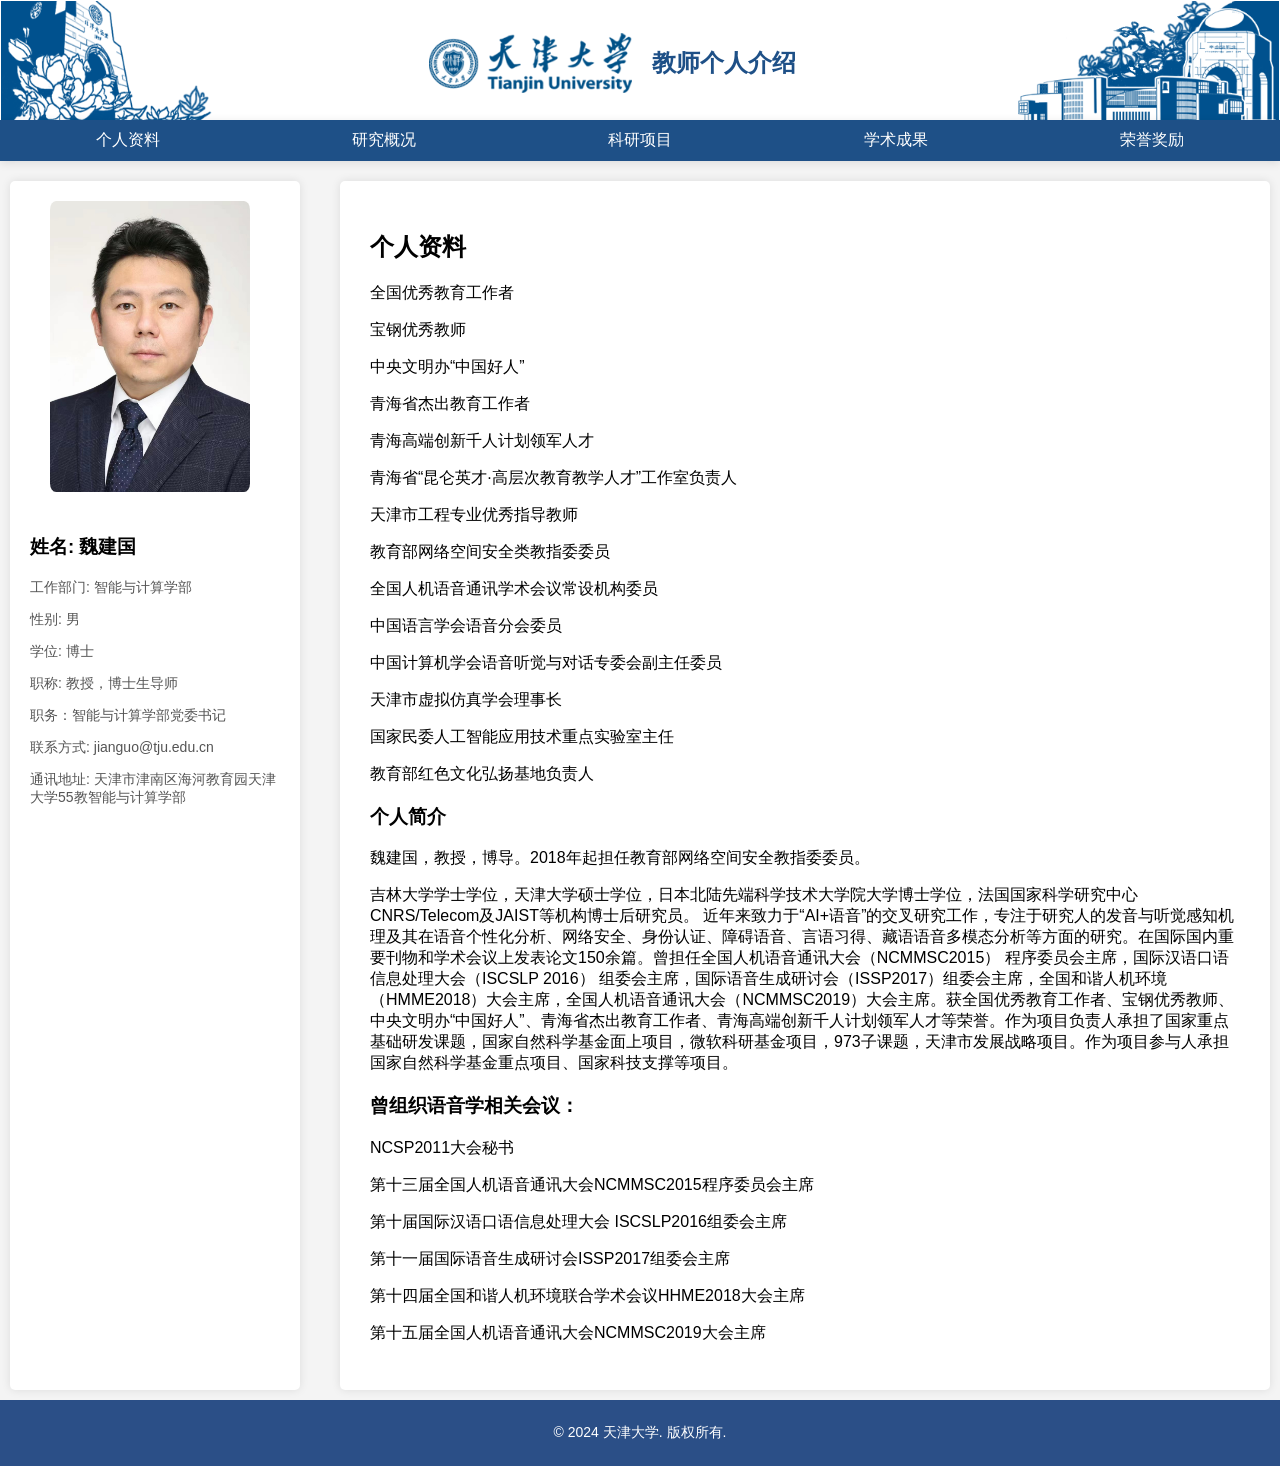
<file: index.html>
<!-- 2026年3月18日🌥️-->
<!-- 第10.3版本-->
<!-- 更新内容：
    1. 内容更新；
-->

<!-- 🌧️2025年7月1日🌥️-->
<!-- 第10.2版本-->
<!-- 更新内容：
    1. 使用本地jquery；
-->

<!-- ⛈️2025年6月30日-->
<!-- 第10版本-->
<!-- 更新内容：
    1. 多平台兼容性；
    2. 修复页面不显示的问题；
-->
<!-- 🌦️2024年11月18日☀️-->
<!-- 第9版本-->
<!-- 更新内容：
    1. 更新页面；
    2. 加入jQuery;
-->


<!DOCTYPE html>
<html lang="zh">

<head>
    <meta charset="UTF-8">
    <meta name="viewport" content="width=device-width, initial-scale=1.0">
    <title>🎓魏建国教授</title>
    <link rel="stylesheet" href="styles.css">

    <!-- <script src="https://lf3-cdn-tos.bytecdntp.com/cdn/expire-1-M/jquery/2.1.3/jquery.min.js"></script> -->
    <script src="jquery.min.js"></script>
</head>

<body>
    <!-- Header区域 -->
    <div class="header-background">
        <div class="header-content">
            <!-- 左侧：插图 -->
            <div class="header-left">
                <img src="logo_yx_left.png" alt="插图" class="illustration">
            </div>
            <!--中间：logo标题-->
            <div class="header-center">
                <img src="logo.png" alt="网站logo" class="logo">
                <h1> 教师个人介绍</h1>
            </div>
            <!-- 右侧：插图 -->
            <div class="header-right">
                <img src="logo_yx_right.png" alt="插图" class="illustration">
            </div>
        </div>
    </div>

    <!-- 导航栏 -->
    <ul class="navbar">
        <li class="nav-item" data-target="profile">个人资料</li>
        <li class="nav-item" data-target="research">研究概况</li>
        <li class="nav-item" data-target="projects">科研项目</li>
        <li class="nav-item" data-target="publications">学术成果</li>
        <li class="nav-item" data-target="awards">荣誉奖励</li>
    </ul>

    <div class="container">
        <!-- 左侧个人信息 -->
        <div class="sidebar">
            <img src="wei.png" alt="头像" class="avatar">
            <div class="profile-info">
                <h3>姓名: 魏建国</h3>
                <p>工作部门: 智能与计算学部</p>
                <p>性别: 男</p>
                <p>学位: 博士</p>
                <p>职称: 教授，博士生导师</p>
                <p>职务：智能与计算学部党委书记</p>
                <p>联系方式: jianguo@tju.edu.cn</p>
                <p>通讯地址: 天津市津南区海河教育园天津大学55教智能与计算学部</p>
            </div>
        </div>

        <!-- 右侧内容区 -->
        <div class="main-content">
            <!-- 模块内容 -->
            <div class="content">
                <div id="profile" class="module">
                    <h2>个人资料</h2>

                    <p>全国优秀教育工作者</p>
                    <p>宝钢优秀教师</p>
                    <p>中央文明办“中国好人”</p>
                    <p>青海省杰出教育工作者</p>
                    <p>青海高端创新千人计划领军人才</p>
                    <p>青海省“昆仑英才·高层次教育教学人才”工作室负责人</p>
                    <p>天津市工程专业优秀指导教师</p>
                    <p>教育部网络空间安全类教指委委员</p>
                    <p>全国人机语音通讯学术会议常设机构委员</p>
                    <p>中国语言学会语音分会委员</p>
                    <p>中国计算机学会语音听觉与对话专委会副主任委员</p>
                    <p>天津市虚拟仿真学会理事长</p>
                    <p>国家民委人工智能应用技术重点实验室主任</p>
                    <p>教育部红色文化弘扬基地负责人</p>

                    <h3>个人简介</h3>
                    魏建国，教授，博导。2018年起担任教育部网络空间安全教指委委员。
                    <p>吉林大学学士学位，天津大学硕士学位，日本北陆先端科学技术大学院大学博士学位，法国国家科学研究中心CNRS/Telecom及JAIST等机构博士后研究员。
                        近年来致力于“AI+语音”的交叉研究工作，专注于研究人的发音与听觉感知机理及其在语音个性化分析、网络安全、身份认证、障碍语音、言语习得、藏语语音多模态分析等方面的研究。在国际国内重要刊物和学术会议上发表论文150余篇。曾担任全国人机语音通讯大会（NCMMSC2015）
                        程序委员会主席，国际汉语口语信息处理大会（ISCSLP 2016）
                        组委会主席，国际语音生成研讨会（ISSP2017）组委会主席，全国和谐人机环境（HMME2018）大会主席，全国人机语音通讯大会（NCMMSC2019）大会主席。获全国优秀教育工作者、宝钢优秀教师、中央文明办“中国好人”、青海省杰出教育工作者、青海高端创新千人计划领军人才等荣誉。作为项目负责人承担了国家重点基础研发课题，国家自然科学基金面上项目，微软科研基金项目，973子课题，天津市发展战略项目。作为项目参与人承担国家自然科学基金重点项目、国家科技支撑等项目。
                    <h3>曾组织语音学相关会议：</h3>
                    <p>NCSP2011大会秘书</p>
                    <p>第十三届全国人机语音通讯大会NCMMSC2015程序委员会主席</p>
                    <p>第十届国际汉语口语信息处理大会 ISCSLP2016组委会主席</p>
                    <p>第十一届国际语音生成研讨会ISSP2017组委会主席</p>
                    <p>第十四届全国和谐人机环境联合学术会议HHME2018大会主席</p>
                    <p>第十五届全国人机语音通讯大会NCMMSC2019大会主席</p>
                </div>
                <div id="research" class="module">
                    <h2>研究概况</h2>
                    <p>团队在言语科学及人工智能相关领域主要开展工作包括：1）人机智能交互 2）医学图像处理 3）语音机器学习 4）发音观测系统 5）智能感知 6）视听多媒体认知计算
                        7）类脑智能计算等与语音识别、信号处理和医疗健康等相关领域的研究，以期为语音学相关领域在学术和应用等方面的发展做出一定的贡献和推动。</p>

                    <div class="research-content">
                        <h3>科研设备</h3>
                        <p>团队目前拥有的硬件配置包括：静音室（1间）、配套实践室（1间）、机器人（2台）、三维打印机（3台）、超声仪（6台）、EMA、PEG、EPGG、电声门仪、光声门仪、根据学生人数配备的专用笔记本（或台式电脑）、工作站（4台）等硬件设备。软件配置包括：实验室传承的研究课题的处理系统
                            和自身研制和改装的数据采集设备。</p>

                        <h3>团队研究内容</h3>
                        <h4>1. 人机智能交互</h4>
                        <div class="research-item">
                            <img src="1.png" alt="交互" class="research_img">
                            <p class="research-description">图1 人机交互设备. a: 人机智能交互整体架构. b: 交互式传感器（组件传感器和装配）</p>
                        </div>

                        <h4>2. 发音相关医学图像处理</h4>
                        <div class="research-item">
                            <img src="2.png" alt="处理" class="research_img">
                            <p>图2 医学图像处理. a: 舌运动超声成像轮廓提取. b: 舌运动磁共振成像轮廓提取.</p>
                            <p class="research-description">
                                医学图像处理是一个快速发展的领域，其中舌运动的图像分析是研究的热点之一。舌运动超声成像轮廓提取和舌运动磁共振成像轮廓提取是该领域的核心技术。通过精确提取舌头的轮廓，我们可以深入研究舌头的运动规律，为言语病理学、语音识别等领域提供重要的数据支持。超声成像具有实时性强、无辐射等优点，适用于动态舌运动的研究；而磁共振成像则能提供高分辨率的图像，有助于对舌头内部结构的精细分析。两种成像方式的结合，将为我们全面了解舌运动提供更丰富的影像学信息。
                            </p>
                        </div>

                        <h4>3. 个性化语音机理研究</h4>
                        <div class="research-item">
                            <img src="3.png" alt="个性化" class="research_img">
                            <p>图3 应用于个性化机理的机器学习.</p>
                            <p class="research-description">
                                个性化语音机理研究是一个旨在深入理解人类语音个性化特征的跨学科研究领域。它结合了语音学、声学、语言学、计算机科学等多个学科，旨在揭示不同个体在发音方式、声学特征、语言习惯等方面的差异，并建立相应的数学模型和计算方法。
                            </p>
                        </div>

                        <h4>4. 新型发音运动观测系统</h4>
                        <div class="research-item">
                            <img src="4_1.png" alt="发音" class="research_img">
                            <p>图4-1 发音观测系统的数据采集设备. a: 口鼻气流计. b: 声带观测系统.</p>
                            <p class="research-description">
                                发音观测系统是语音学研究和语音病理学诊断的重要工具，它通过采集发音过程中的各种生理和声学信号，帮助我们深入了解发音机制，诊断发音障碍，并为语音合成、语音识别等应用提供基础数据。
                            </p>
                            <p>口鼻气流计是一种用于测量口鼻气流速率和气量的仪器。它通过放置在口鼻处的传感器，实时监测说话者在发音过程中呼出的气流。</p>
                            <p>声带观测系统用于直接观察声带的振动，从而了解声带的运动模式、振动幅度和闭合程度等信息。</p>

                            <img src="4_2.png" alt="发音" class="research_img">
                            <p>图4-2 基于超声成像的多模态数据分析系统设备. a: 系统架构. b: 数据采集头盔. c: 可更换数据采集组件. d: 一体式采集设备. e: 可穿戴设备. f:
                                采集相关传感器.
                            </p>

                        </div>

                        <h4>5. 智能感知</h4>
                        <div class="research-item">
                            <img src="5.png" alt="感知" class="research_img">
                            <p>图5 人脑听觉系统启发的多模态听觉前端计算模型.</p>
                            <p class="research-description">
                                人脑的听觉系统是一个极其复杂的系统，它能够从嘈杂的环境中提取出有用的声音信息，并进行高效的处理和理解。受到人脑听觉系统的启发，研究者们提出并发展了多模态听觉前端计算模型，旨在模拟人脑的听觉处理过程，提升机器对音频信息的感知和理解能力。
                            </p>
                        </div>

                        <h4>6. 视听多媒体认知计算</h4>
                        <div class="research-item">
                            <img src="6.png" alt="媒体" class="research_img">
                            <p>图6 视听多媒体认知计算. a: 技术框架. b: 表现系统.</p>
                        </div>

                        <h4>7. 类脑智能计算</h4>
                        <div class="research-item">
                            <img src="7.png" alt="类脑" class="research_img">
                            <p>图7 仿脑架构神经网络</p>
                        </div>
                    </div>


                </div>
                <div id="projects" class="module">
                    <h2>科研项目</h2>

                    <p>• 天津市发展战略项目：任务引导得室内服务机器人感知与决策关键技术研究，主持</p>
                    <p>• 国家重点研发计划课题：汉语发声与言语器官运动多模态数据获取与处理，主持</p>
                    <p>• 国家重点研发计划课题：三维发声与言语器官建模和运动控制协同方法研究，主持</p>
                    <p>• 国家自然科学基金联合基金项目：面向远场并发声学事件的深度实时分离研究，主持</p>
                    <p>• 国家自然科学基金面上项目：基于自适应频率尺度变换的骨导鼾声识别关键技术研究，主持</p>
                    <p>• 国家自然科学基金面上项目：基于观测图像的发音器官运动合成研究，主持</p>
                    <p>• 国家重点研发计划课题：刑事执行监督多源异构信息自动提取、分析匹配和信息交换关键技术与装备，主持</p>
                    <p>• 973子课题：面向互联网规模的群体用户语音交互建模与验证研究，主持</p>
                    <p>• 国家自然科学基金重点项目：语音产生过程的神经生理建模与控制，参与</p>
                    <p>• 国家科技支撑子课题：数字家庭服务仿真与验证系统研究，参与</p>


                </div>
                <div id="publications" class="module">
                    <h2>学术成果</h2>
                    <div id="hidden-info" class="hidden-content">
                        <p>🦉☘️网站由白国臣提供支持🍀</p>
                    </div>

                    <h3>学术论文</h3>
                    <div class="papers-list">
                        <div class="paper-item">
                            <p class="paper-title"> Ruiteng Zhang, Xiaohuan Chen, Wenhuan Lu, Xugang Lu, Junhai Xu, Jianguo Wei: 
                                UDA-SD: Unsupervised domain adaptation based on self-distillation for cross-domain audio anti-spoofing. Appl. Soft Comput. 186: 114044 (2026)</p>
                            <p class="paper-title"> Yixuan Zhang, Wenhuan Lu, Junhai Xu, Ruiteng Zhang, Jianguo Wei: 
                                Exploiting optical flow guidance for motion-robust remote physiological measurements. Biomed. Signal Process. Control. 116: 109300 (2026)</p>
                            <p class="paper-title"> Jianguo Wei, Ronghe Chu, Wenhuan Lu, Yibing Chen: 
                                Effective contextual feature fusion and individualized information for automated sleep staging. Comput. Medical Imaging Graph. 127: 102678 (2026)</p>
                            <p class="paper-title"> Yongzhe Jia, Yiming Lei, Yang Liu, Xin Wang, Dawei Xu, Xiangyu Ji, Jianguo Wei, Muhammad Tahir, Yurong Qian, Wushour Silamu: 
                                Text-to-graph query using semantic subgraph retrieval. Knowl. Based Syst. 336: 115211 (2026)</p>
                            <p class="paper-title"> Wenhao Yang, Jianguo Wei, Wenhuan Lu, Xinyue Song, Xianghu Yue: 
                                Listening for "You": Enhancing Speech Image Retrieval via Target Speaker Extraction. IEEE Signal Process. Lett. 33: 201-205 (2026)</p>
                            <p class="paper-title"> Jiu Yong, Jianguo Wei, Xiaomei Lei, Yangping Wang, Jianwu Dang, Wenhuan Lu: 
                                Integrated registration and utility of mobile AR Human-Machine collaborative assembly in rail transit. Adv. Eng. Informatics 65: 103168 (2025)</p>
                            <p class="paper-title"> Wenjun Ke, Yutian Liu, Xiaokang Yang, Jianguo Wei, Qingzhi Hou: 
                                Align, enhance and read: Scene Tibetan text recognition with cross-sequence reasoning. Appl. Soft Comput. 169: 112548 (2025)</p>
                            <p class="paper-title"> Ruiteng Zhang, Jianguo Wei, Xugang Lu, Yongwei Li, Wenhuan Lu, Lin Zhang, Junhai Xu: 
                                An adaptation framework with unified embedding reconstruction for cross-corpus speech emotion recognition. Appl. Soft Comput. 174: 112948 (2025)</p>
                            <p class="paper-title"> Kaimiao Hu, Jianguo Wei, Changming Sun, Jie Geng, Leyi Wei, Qi Dai, Ran Su: 
                                Synergizing multimodal data and fingerprint space exploration for mechanism of action prediction. Bioinform. 41(6) (2025)</p>
                            <p class="paper-title"> Ronghe Chu, Jianguo Wei, Wenhuan Lu, Yibing Chen: 
                                Fine-grained respiratory event detection for SAHS screening. Biomed. Signal Process. Control. 101: 107147 (2025)</p>
                            <p class="paper-title"> Kangle Yuan, Jianguo Wei, Wenhuan Lu: 
                                Efficient dehazing network based on mix structure for single image with uneven haze distribution. Eng. Appl. Artif. Intell. 159: 111635 (2025)</p>
                            <p class="paper-title"> Kuntharrgyal Khysru, Yangzom, Wenjie Tang, Jianguo Wei: 
                                Research on speech synthesis technology based on Tibetan rhythmic features. Expert Syst. Appl. 277: 127181 (2025)</p>
                            <p class="paper-title"> Jiu Yong, Jianguo Wei, Xiaomei Lei, Yangping Wang, Jianwu Dang, Wenhuan Lu: 
                                Intervention and regulatory mechanism of multimodal fusion natural interactions on AR embodied cognition. Inf. Fusion 117: 102910 (2025)</p>
                            <p class="paper-title"> Jian Jun Zeng, Han-Chieh Chao, Jianguo Wei: 
                                Abnormal Behavior Detection Based on D-S Evidence Theory for Air-Ground-Integrated Vehicular Networks. IEEE Internet Things J. 12(9): 11347-11355 (2025)</p>
                            <p class="paper-title"> Wenhao Yang, Jianguo Wei, Wenhuan Lu, Lei Li, Xugang Lu: 
                                Robust Channel Learning for Large-Scale Radio Speaker Verification. IEEE J. Sel. Top. Signal Process. 19(1): 248-259 (2025)</p>
                            <p class="paper-title"> Daipeng Zhang, Hongcheng Zhang, Wenhuan Lu, Wei Li, Jinghong Wang, Jianguo Wei: 
                                Long-Range and Non-Stationary Encoding for Dysarthric Speech Data Augmentation. IEEE J. Sel. Top. Signal Process. 19(5): 767-782 (2025)</p>
                            <p class="paper-title"> Xinlei Ma, Ruiteng Zhang, Jianguo Wei, Xugang Lu, Junhai Xu, Lin Zhang, Wenhuan Lu: 
                                Self-distillation-based domain exploration for source speaker verification under spoofed speech from unknown voice conversion. Speech Commun. 167: 103153 (2025)</p>
                            <p class="paper-title"> Ruiteng Zhang, Jianguo Wei, Xugang Lu, Lin Zhang, Di Jin, Junhai Xu, Wenhuan Lu: 
                                SHDA: Sinkhorn Domain Attention for Cross-Domain Audio Anti-Spoofing. IEEE Trans. Inf. Forensics Secur. 20: 6474-6489 (2025)</p>
                            <p class="paper-title"> Yuxuan Li, Jianguo Wei, Qiang Fang, Kele Xu, Ruiteng Zhang, Xugang Lu: 
                                An Evaluation Framework for an Ultrasound Imaging-Based Articulatory Observation Instrument. IEEE Trans. Instrum. Meas. 74: 1-16 (2025)</p>
                            <p class="paper-title"> Yixuan Zhang, Wenhuan Lu, Junhai Xu, Ruiteng Zhang, Jianguo Wei: 
                                An Adaptive Knowledge Distillation Framework for Short-Form Remote Physiological Measurement. IEEE Trans. Instrum. Meas. 74: 1-15 (2025)</p>
                            <p class="paper-title"> Kaimiao Hu, Yuan He, Jianguo Wei, Changming Sun, Jie Geng, Leyi Wei, Ran Su: 
                                BFGTP: A BERT-Guided Two-Stage Molecular Representation Learning Framework for Toxicity Prediction. IEEE J. Biomed. Health Informatics 29(10): 6960-6970 (2025)</p>
                            <p class="paper-title"> Zhizhi Yu, Chundong Liang, Xinglong Chang, Dongxiao He, Di Jin, Jianguo Wei: 
                                Dynamic Neighborhood Modeling via Node-Subgraph Contrastive Learning for Graph-Based Fraud Detection. AAAI 2025: 13115-13123</p>
                            <p class="paper-title"> Xiaohuan Chen, Wenhuan Lu, Ruiteng Zhang, Junhai Xu, Xugang Lu, Lin Zhang, Jianguo Wei: 
                                Continual Unsupervised Domain Adaptation for Audio Deepfake Detection. ICASSP 2025: 1-5</p>
                            <p class="paper-title"> Nian Li, Jianguo Wei: Neighborhood Attention Transformer with Progressive Channel Fusion for Speaker Verification. ICASSP 2025: 1-5</p>
                            <p class="paper-title"> Wenhao Yang, Jianguo Wei, Wenhuan Lu, Lei Li: You Only Speak Once to See. ICASSP 2025: 1-5</p>
                            <p class="paper-title"> Yiming Ding, Jianguo Wei: Weak Semantic-Guided Entropy Model for Image Compression. ICME 2025: 1-6</p>
                            <p class="paper-title"> Xinyao Wang, Zhizhi Yu, Dongxiao He, Liang Yang, Jianguo Wei, Di Jin: 
                                Attribute Association Driven Multi-Task Learning for Session-based Recommendation. IJCAI 2025: 3417-3425</p>
                            <p class="paper-title"> Yiming Ding, Jianguo Wei: DNVC-FC: A Low-Latency Distributed Neural Video Codec for Resource-Constrained Multimedia Applications. ICMR 2025: 211-218</p>
                            <p class="paper-title"> Di Jin, Cuiying Huo, Jiayi Shi, Dongxiao He, Jianguo Wei, Philip S. Yu: 
                                LLGformer: Learnable Long-range Graph Transformer for Traffic Flow Prediction. WWW 2025: 2860-2871</p>
                            <p class="paper-title"> Wenhuan Lu, Xinyue Song, Wenjun Ke, Zhizhi Yu, Wenhao Yang, Jianguo Wei: 
                                Speech-to-See: End-to-End Speech-Driven Open-Set Object Detection. CoRR abs/2509.16670 (2025)</p>
                            <p class="paper-title"> Zhang R, Wei J, Lu X, et al. Unsupervised Adaptive Speaker
                                Recognition by Coupling-Regularized Optimal Transport. IEEE/ACM Transactions on Audio,
                                Speech, and Language Processing. 2024.</p>
                            <p class="paper-title">Zhang R, Wei J, Lu X, et al. Self-Supervised Domain Exploration with
                                an Optimal Transport Regularization for Open Set Cross-Domain Speech Emotion
                                Recognition. Paper presented at: ICASSP 2024-2024 IEEE International Conference on
                                Acoustics, Speech and Signal Processing (ICASSP)2024.</p>
                            <p class="paper-title"> Zhang H, Lu W, Wei J, Huang X, Yang X, Lu X. Efficient Singular
                                Spectrum Mode Ensemble for Extracting Wide-Band Components in Overlapping Spectral
                                Environments. IEEE Transactions on Signal Processing. 2024. 2. </p>
                            <p class="paper-title"> Yang X, Ke W, Wei J. Plug-and-play learnable EMD module for
                                time-domain speech separation. Applied Acoustics. 2024;226:110210.</p>
                            <p class="paper-title"> Yang W, Wei J, Lu W, Li L, Lu X. Robust Channel Learning for
                                Large-Scale Radio Speaker Verification. arXiv preprint arXiv:240610956. 2024.</p>
                            <p class="paper-title"> Xie Z, Wei J, Lu W, Li Z, Wang C, Zhang G. EEG-Based Fast Auditory
                                Attention Detection in Real-Life Scenarios Using Time-Frequency Attention Mechanism.
                                Paper presented at: ICASSP 2024-2024 IEEE International Conference on Acoustics, Speech
                                and Signal Processing (ICASSP)2024.</p>
                            <p class="paper-title"> Wei J, Bai G, Lu W, Dang J. Decoding the dancing of the tongue: A
                                model-based learning approach to phonetic targets in coarticulation. The Journal of the
                                Acoustical Society of America. 2024;156(4):2485-2496.</p>
                            <p class="paper-title"> Wang X, Lu W, Li S, Zheng K, Xu J, Wei J. Semisupervised Medical
                                Image Segmentation through Prototype‐Based Mutual Consistency Learning. International
                                Journal of Intelligent Systems. 2024;2024(1):9928155.</p>
                            <p class="paper-title"> Sun Z, Hou Q, Tijsseling AS, Lian J, Wei J. Smoothed particle
                                hydrodynamics with diffusive flux for advection–diffusion equation with discontinuities.
                                Computers & Mathematics with Applications. 2024;160:70-85.</p>
                            <p class="paper-title"> Li Y, Wei J, Fang Q, Lu X. Evaluation of an Improved Ultrasonic
                                Imaging Helmet for Observing Articulatory Data. Paper presented at: ICASSP 2024-2024
                                IEEE International Conference on Acoustics, Speech and Signal Processing (ICASSP)2024.
                            </p>
                            <p class="paper-title"> Li G, Hou J, Liu Y, Wei J. MVIB-DVA: Learning minimum sufficient
                                multi-feature speech emotion embeddings under dual-view aware. Expert Systems with
                                Applications. 2024;246:123110.</p>
                            <p class="paper-title"> Lei X, Lu W, Yong J, Wei J. RFF-PoseNet: A 6D Object Pose Estimation
                                Network Based on Robust Feature Fusion in Complex Scenes. Electronics. 2024;13(17):3518.
                            </p>
                            <p class="paper-title"> Lei X, Lu W, Yong J, Wei J. A Robust AR-DSNet Tracking Registration
                                Method in Complex Scenarios. Electronics. 2024;13(14):2807.</p>
                            <p class="paper-title"> Ke W, Hou Q, Liu Y, Song X, Wei J. SARN: Script-Aware Recognition
                                Network for scene multilingual text recognition. Expert Systems with Applications.
                                2024;250:123753.</p>
                            <p class="paper-title"> Jia Y, Wei J, Wang X, et al. Graphologue: Bridging RDBMS and Graph
                                Databases with Natural Language Interfaces. Paper presented at: International Conference
                                on Database Systems for Advanced Applications2024.</p>
                            <p class="paper-title"> Hou Q, Li Y, Singh VP, Sun Z, Wei J. Physics-informed neural network
                                for solution of forward and inverse kinematic wave problems. Journal of Hydrology.
                                2024;633:130934.</p>
                            <p class="paper-title"> Guo N, Wei J, Li Y, Lu W, Tao J. Zero-shot voice conversion based on
                                feature disentanglement. Speech Communication. 2024;165:103143.</p>
                            <p class="paper-title"> Guo M, Wei J, Zhang R, Zhao Y, Fang Q. Multi-modal co-learning for
                                silent speech recognition based on ultrasound tongue images. Speech Communication.
                                2024;165:103140.</p>
                            <p class="paper-title"> Deng T, Wei J, Yang J, et al. Breaking the Corpus Bottleneck for
                                Multi-dialect Speech Recognition with Flexible Adapters. Paper presented at:
                                International Conference on Artificial Neural Networks2024.</p>
                            <p class="paper-title"> Chu R, Wei J, Lu W, Dong C, Chen Y. MFS-DBF: A trustworthy
                                multichannel feature sieve and decision boundary formulation system for Obstructive
                                Sleep Apnea detection. Computers in Biology and Medicine. 2024;179:108842.</p>
                            <p class="paper-title"> Zhu Z, Chi Y, Zhang Z, Honda K, Wei J. Transvelar nasal coupling
                                contributing to speaker characteristics in non-nasal vowels. Paper presented at: Proc.
                                Interspeech2023.</p>
                            <p class="paper-title"> Zhao Y, Wei J. Holistic Spatial Reasoning for Chinese Spatial
                                Language Understanding. Applied Sciences. 2023;13(21):11712.</p>
                            <p class="paper-title"> Zhao Y, Fei H, Cao Y, et al. Constructing holistic spatio-temporal
                                scene graph for video semantic role labeling. Paper presented at: Proceedings of the
                                31st ACM International Conference on Multimedia2023.</p>
                            <p class="paper-title"> Zhang R, Wei J, Lu X, et al. TMS: Temporal multi-scale in time-delay
                                neural network for speaker verification. Applied Intelligence. 2023;53(22):26497-26517.
                            </p>
                            <p class="paper-title"> Zhang R, Wei J, Lu X, et al. Optimal transport with a diversified
                                memory bank for cross-domain speaker verification. Paper presented at: ICASSP 2023-2023
                                IEEE International Conference on Acoustics, Speech and Signal Processing (ICASSP)2023.
                            </p>
                            <p class="paper-title"> Zhang R, Wei J, Lu X, et al. Self-supervised learning based domain
                                regularization for mask-wearing speaker verification. Speech Communication.
                                2023;152:102953.</p>
                            <p class="paper-title"> Zhang R, Wei J, Lu X, et al. SOT: Self-supervised Learning-Assisted
                                Optimal Transport for Unsupervised Adaptive Speech Emotion Recognition. Paper presented
                                at: Proc. INTERSPEECH2023.</p>
                            <p class="paper-title"> Yu Z, Jin D, Wei J, et al. TeKo: Text-Rich Graph Neural Networks
                                With External Knowledge. IEEE Transactions on Neural Networks and Learning Systems.
                                2023.</p>
                            <p class="paper-title"> Yong J, Wei J, Wang Y, Dang J, Sun Y. Design and Fabrication of
                                Mobile Visual Emergency Command Hall Based on Virtual Reality. Paper presented at: 2023
                                IEEE 3rd International Conference on Data Science and Computer Application (ICDSCA)2023.
                            </p>
                            <p class="paper-title"> Yong J, Wei J, Wang Y, Dang J, Lei X, Lu W. Heterogeneity in
                                extended reality influences procedural knowledge gain and operation training. IEEE
                                Transactions on Learning Technologies. 2023;16(6):1014-1033.</p>
                            <p class="paper-title"> Yong J, Dang J, Wang Y, Wei J, Lu Y. Research and Exploration on
                                Innovation and Entrepreneurship Practice Education System for Railway Transportation
                                Specialists. Paper presented at: International Conference of Pioneering Computer
                                Scientists, Engineers and Educators2023.</p>
                            <p class="paper-title"> Yangzhuoma Q, Khysru K, Maji W, Wei J. Research on the
                                classification method of knowledge question intention for Tibetan language curriculum.
                                Paper presented at: Proceedings of the 5th ACM International Conference on Multimedia in
                                Asia Workshops2023.</p>
                            <p class="paper-title"> Yang Z, Khysru K, Zhu Y, Daijicuo L, Wei J. Automatic Labeling of
                                Tibetan Prosodic Boundary Based on Speech Synthesis Tasks. Paper presented at:
                                Proceedings of the 5th ACM International Conference on Multimedia in Asia Workshops2023.
                            </p>
                            <p class="paper-title"> Yang X, Zhang H, Lu Y, et al. LaSNet: An end-to-end network based on
                                steering vector filter for sound source localization and separation. Applied Acoustics.
                                2023;212:109562.</p>
                            <p class="paper-title"> Yang J, Wei J, Khysru K, et al. Effective Fine-tuning Method for
                                Tibetan Low-resource Dialect Speech Recognition. Paper presented at: 2023 Asia Pacific
                                Signal and Information Processing Association Annual Summit and Conference (APSIPA
                                ASC)2023.</p>
                            <p class="paper-title"> Liu J, Hou Q, Wei J, Sun Z. ESR-PINNs: Physics-informed neural
                                networks with expansion-shrinkage resampling selection strategies. Chinese Physics B.
                                2023;32(7):070702.</p>
                            <p class="paper-title"> Li Z, Zhang G, Wang L, Wei J, Dang J. Emotion recognition using
                                spatial-temporal EEG features through convolutional graph attention network. Journal of
                                Neural Engineering. 2023;20(1):016046.</p>
                            <p class="paper-title"> Li G, Hou J, Liu Y, Wei J. MPAF-CNN: Multiperspective aware and
                                fine-grained fusion strategy for speech emotion recognition. Applied Acoustics.
                                2023;214:109658.</p>
                            <p class="paper-title"> Khysru K, Wei J. Bone whistle modeling method based on robust scan
                                point tracking. Frontiers in Ecology and Evolution. 2023;11:1174739.</p>
                            <p class="paper-title"> Ke W, Wei J, Xiong N, Hou Q. GSS: A group similarity system based on
                                unsupervised outlier detection for big data computing. Information Sciences.
                                2023;620:1-15.</p>
                            <p class="paper-title"> Ke W, Wei J, Hou Q, Feng H. Rethinking text rectification for scene
                                text recognition. Expert Systems with Applications. 2023;219:119647.</p>
                            <p class="paper-title"> Jin G, Zhai J, Wei J. CAA-Net: End-to-end two-branch feature
                                attention network for single image dehazing. IEICE Transactions on Fundamentals of
                                Electronics, Communications and Computer Sciences. 2023;106(1):1-10.</p>
                            <p class="paper-title"> Jin D, Feng B, Guo S, Wang X, Wei J, Wang Z. Local-global defense
                                against unsupervised adversarial attacks on graphs. Paper presented at: Proceedings of
                                the AAAI Conference on Artificial Intelligence2023.</p>
                            <p class="paper-title"> Jia Y, Wei J, Chen Z, Xu D, Han L, Liu Y. Hypermatch: Knowledge
                                hypergraph question answering based on sequence matching. Paper presented at:
                                International Conference on Database Systems for Advanced Applications2023.</p>
                            <p class="paper-title"> Hu Y, Lu W, Wei J, Xu J, Ma M. A watermark detection scheme based on
                                non-parametric model applied to mute machine voice. Multimedia Tools and Applications.
                                2023;82(29):44763-44782.</p>
                            <p class="paper-title"> Hou Q, Du H, Sun Z, Wang J, Wang X, Wei J. PINN‐CDR: A Neural
                                Network‐Based Simulation Tool for Convection‐Diffusion‐Reaction Systems. International
                                Journal of Intelligent Systems. 2023;2023(1):2973249.</p>
                            <p class="paper-title"> Ding J, Xu J, Wei J, Tang J, Guo F. A multi-scale multi-model deep
                                neural network via ensemble strategy on high-throughput microscopy image for protein
                                subcellular localization. Expert Systems with Applications. 2023;212:118744.</p>
                            <p class="paper-title"> Cai Y, Wei J, Duan J, Hou Q. An Improved GPU Acceleration Framework
                                for Smoothed Particle Hydrodynamics. Paper presented at: International Conference on
                                Algorithms and Architectures for Parallel Processing2023.</p>
                            <p class="paper-title"> Zheng K, Xu J, Wei J. Double noise mean teacher self-ensembling
                                model for semi-supervised tumor segmentation. Paper presented at: ICASSP 2022-2022 IEEE
                                International Conference on Acoustics, Speech and Signal Processing (ICASSP)2022.</p>
                            <p class="paper-title"> Zhao Y, Wei J, Lin Z, Sun Y, Zhang M, Zhang M. Visual spatial
                                description: Controlled spatial-oriented image-to-text generation. arXiv preprint
                                arXiv:221011109. 2022.</p>
                            <p class="paper-title"> Zhang R, Wei J, Lu W, et al. Cs-rep: Making speaker verification
                                networks embracing re-parameterization. Paper presented at: ICASSP 2022-2022 IEEE
                                International Conference on Acoustics, Speech and Signal Processing (ICASSP)2022.</p>
                            <p class="paper-title"> Zhang K, Gong C, Lu W, Wang L, Wei J, Liu D. Joint and adversarial
                                training with ASR for expressive speech synthesis. Paper presented at: ICASSP 2022-2022
                                IEEE International Conference on Acoustics, Speech and Signal Processing (ICASSP)2022.
                            </p>
                            <p class="paper-title"> Yu Q, Gao J, Wei J, Li J, Tan KC, Huang T. Improving multispike
                                learning with plastic synaptic delays. IEEE Transactions on Neural Networks and Learning
                                Systems. 2022;34(12):10254-10265.</p>
                            <p class="paper-title"> Yang X, Wei J. DMANET: Deep Learning-Based Differential Microphone
                                Arrays for Multi-Channel Speech Separation. Paper presented at: ICASSP 2022-2022 IEEE
                                International Conference on Acoustics, Speech and Signal Processing (ICASSP)2022.</p>
                            <p class="paper-title"> Xie M, Yu Y, Chen R, Li H, Wei J, Sun Q. Accountable outsourcing
                                data storage atop blockchain. Computer Standards & Interfaces. 2022;82:103628.</p>
                            <p class="paper-title"> Tadele F, Wei J, Honda K, Zhang R, Yang W. Effect of Language
                                Mixture on Speaker Verification: An Investigation with Amharic, English, and Mandarin
                                Chinese. Paper presented at: International Conference on Artificial Intelligence and
                                Security2022.</p>
                            <p class="paper-title"> Lu W, Zhao X, Guo N, et al. One-shot emotional voice conversion
                                based on feature separation. Speech Communication. 2022;143:1-9.</p>
                            <p class="paper-title"> Li N, Jin D, Wei J, Huang Y, Xu J. Functional brain abnormalities in
                                major depressive disorder using a multiscale community detection approach. Neuroscience.
                                2022;501:1-10.</p>
                            <p class="paper-title"> Li G, Chen J, Liu Y, Wei J. wUnet: A new network used for ultrasonic
                                tongue contour extraction. Speech Communication. 2022;141:68-79.</p>
                            <p class="paper-title"> Khysru K, Yangzom, Wei J. Tibetan Language Model Based on Language
                                Characteristics. Paper presented at: International Conference on Artificial Intelligence
                                and Security2022.</p>
                            <p class="paper-title"> Khysru K, Wei J, Dang J. Research on Tibetan Speech Recognition
                                Based on the Am-do Dialect. Computers, Materials & Continua. 2022;73(3).</p>
                            <p class="paper-title"> Khysru K, Qie Y, Shi H, Sun Q, Wei J. Lhasa Dialect Recognition of
                                Different Phonemes Based on TDNN Method. Paper presented at: International Conference on
                                Artificial Intelligence and Security2022.</p>
                            <p class="paper-title"> Jiu Y, Jianguo W, Yangping W, Jianwu D, Xiaomei L. Fingertip
                                interactive tracking registration method for AR assembly system. Advances in
                                Computational Intelligence. 2022;2(2):19.</p>
                            <p class="paper-title"> Hu Y, Lu W, Ma M, Sun Q, Wei J. A semi fragile watermarking
                                algorithm based on compressed sensing applied for audio tampering detection and
                                recovery. Multimedia Tools and Applications. 2022;81(13):17729-17746.</p>
                            <p class="paper-title"> Dong H, Li N, Fan L, Wei J, Xu J. Integrative interaction of
                                emotional speech in audio-visual modality. Frontiers in Neuroscience. 2022;16:797277.
                            </p>
                            <p class="paper-title"> Chi Y, Honda K, Wei J. Near-infrared photoglottography for measuring
                                multiple glottal events. JASA Express Letters. 2022;2(10).</p>
                            <p class="paper-title"> Mingdong Zhang; Chaoyu Dong; Dongming Zhang; Ming-Lang Tseng;
                                Jianguo Wei; Naixue Xiong，An Intelligent Classification Diagnosis based on Blood Oxygen
                                Saturation Signals for Medical Data Supply Chain Including COVID-19 in Industry 5.0，IEEE
                                Trans. Ind. Informatics: 22 February 2022</p>
                            <p class="paper-title"> Ruiteng Zhang, Jianguo Wei, Wenhuan Lu, Lin Zhang, Yantao Ji, Junhai
                                Xu, Xugang Lu. CS-REP: Making Speaker Verification Networks Embracing
                                Re-Parameterization. ICASSP-2022. 7082-7086 </p>
                            <p class="paper-title"> Xiaokang Yang and Jianguo Wei, “DMANet: Deep learning-based
                                differential microphone arrays for multi- channel speech separation,” in ICASSP
                                2022-2022 IEEE International Conference on Acoustics, Speech and Sig- nal Processing
                                (ICASSP). IEEE, 2022, pp. 4363–4367. </p>
                            <p class="paper-title"> Yujie Chi, Kiyoshi Honda, Jianguo Wei: Near-Infrared
                                Photoglottography for Measuring Multiple Glottal Events. Jasa Express Lett, 2, 105203
                                (2022).</p>
                            <p class="paper-title"> Kaili Zhang, ChengGong, Wenhuan Lu, Longbiao Wang, Jianguo Wei,
                                Dawei Liu : Joint and Adversarial Training with ASR for Expressive Speech Synthesis.
                                ICASSP 2022: 6322-6326.</p>
                            <p class="paper-title"> Zhang, Z., Zhang, J., Wei, J., Honda, K., Kitamura, T. (2022)
                                Vocal-Tract Area Functions with Articulatory Reality for Tract Opening. Proc.
                                Interspeech 2022, 4691-4694</p>
                            <p class="paper-title"> Chao Li , Baolin Liu, Jianguo Wei:Reconstruction of natural images
                                from evoked brain activity with a dictionary-based invertible encoding procedure.
                                Neurocomputing 456: 338-351 (2021)</p>
                            <p class="paper-title"> Mingdong Zhang , Ronghe Chu, Chaoyu Dong , Jianguo Wei , Wenhuan Lu
                                , Naixue Xiong :Residual Learning Diagnosis Detection: An Advanced Residual Learning
                                Diagnosis Detection System for COVID-19 in Industrial Internet of Things. IEEE Trans.
                                Ind. Informatics17(9): 6510-6518 (2021)</p>
                            <p class="paper-title"> Zhiyuan Tan, Jianguo Wei, Junhai Xu, Yuqing He, Wenhuan Lu:Zero-Shot
                                Voice Conversion with Adjusted Speaker Embeddings and Simple Acoustic Features. ICASSP
                                2021: 5964-5968</p>
                            <p class="paper-title"> Yujie Chi, Kiyoshi Honda, Jianguo Wei:Portable Photoglottography for
                                Monitoring Vocal Fold Vibrations in Speech Production.ICASSP 2021: 6438-6442</p>
                            <p class="paper-title"> Zhongjie Li, Gaoyan Zhang, Jianwu Dang, Longbiao Wang, Jianguo Wei:
                                Multi-Modal Emotion Recognition Based On deep Learning Of EEG And Audio Signals.IJCNN
                                2021: 1-6</p>
                            <p class="paper-title"> Di Jin , Xiaobao Wang , Mengquan Liu , Jianguo Wei , Wenhuan Lu ,
                                Françoise Fogelman-Soulié :Identification of Generalized Semantic Communities in Large
                                Social Networks. IEEE Trans. Netw. Sci. Eng. 7(4): 2966-2979 (2020)</p>
                            <p class="paper-title"> Zhao Zhang, Kiyoshi Honda, Jianguo Wei:Retrieving Vocal-Tract
                                Resonance and anti-Resonance From High-Pitched Vowels Using a Rahmonic Subtraction
                                Technique. ICASSP2020: 7359-7363</p>
                            <p class="paper-title"> Chao Li, Baolin Liu, Jianguo Wei:Visual Encoding and Decoding of the
                                Human Brain Based on Shared Features. IJCAI 2020: 738-744</p>
                            <p class="paper-title"> Ruiteng Zhang, Jianguo Wei, Wenhuan Lu, Longbiao Wang, Meng Liu, Lin
                                Zhang, Jiayu Jin, Junhai Xu :ARET: Aggregated Residual Extended Time-Delay Neural
                                Networks for Speaker Verification. INTERSPEECH 2020: 946-950</p>
                            <p class="paper-title"> Lin Zhang, Kiyoshi Honda, Jianguo Wei, Seiji Adachi:Regional
                                Resonance of the Lower Vocal Tract and its Contribution to Speaker Characteristics.
                                INTERSPEECH 2020: 1391-1395</p>
                            <p class="paper-title"> Jin Gu, Baolin Liu, Weiran Yan, Qiaomu Miao, Jianguo Wei:
                                Investigating the Impact of the Missing Significant Objects in Scene Recognition Using
                                Multivariate Pattern Analysis. Frontiers Neurorobotics 14: 597471 (2020)</p>
                            <p class="paper-title"> Ju Zhang, Kiyoshi Honda, Jianguo Wei, and Tatsuya Kitamura,
                                “Morphological characteristics of male and female hypopharynx: A magnetic resonance
                                imaging-based study,” Journal of the Acoustical Society of America, Vol. 145, 2, pp.
                                734-748, 2019.</p>
                            <p class="paper-title"> Wenhuan Lu; Zhe Wang ; Yuqing He ; Hong Yu ; Naixue Xiong ; Jianguo
                                Wei,Breast Cancer Detection Based on Merging Four Modes Mri Using Convolutional Neural
                                Networks, ICASSP 2019, Brighton, England, May 12-17, 2019.</p>
                            <p class="paper-title"> Yujie Chi, Kiyoshi Honda, and Jianguo Wei, “Glottographic and
                                aerodynamic analysis on consonant aspiration and onset F0 in Mandarin Chinese,” ICASSP
                                2019, Brighton, England, May 12-17, 2019.</p>
                            <p class="paper-title"> Xiaohan Zhang, Chongke Bi, Kiyoshi Honda, Wenhuan Lu and Jianguo
                                Wei, Individual Difference of Relative Tongue Size and its Acoustic Effects,
                                Interspeech2019</p>
                            <p class="paper-title"> Kowovi Comivi Alowonou, Jianguo Wei, Wenhuan Lu, Zhicheng Liu,
                                Kiyoshi Honda and Jianwu Dang, An Acoustic and Articulatory Study of Ewe Vowels: A
                                Comparative Study of Male and Female, Interspeech2019</p>
                            <p class="paper-title"> Qiang Fang, Hequn Li, Jianguo Wei, Jianrong Wang, Xiyu Wu, A
                                NONLINEAR 3D GEOMETRIC TONGUE MODEL, ICASSP 2018.</p>
                            <p class="paper-title"> Ju Zhang, Kiyoshi Honda, and Jianguo Wei, “Tooth visualization in
                                vowel production MR images for three-dimensional vocal tract modeling,” Speech
                                Communication, Vol. 96, pp. 37-48, 2017.</p>
                            <p class="paper-title"> Ran Luo, Qiang Fang, Jianguo Wei, Wenhuan Lu, Weiwei Xu, and Yin
                                Yangz，”Acoustic VR in the mouth: A real-time speech-driven visual tongue system,” IEEE
                                Virtual Reality 2017, Los Angeles, California, March 18-22, 2017.</p>
                            <p class="paper-title"> Shuo Li, Zhanjie Song, Wenhuan Lu, Daniel Sun, Jianguo Wei,
                                “Parameterization of LSB in self-recovery speech watermarking framework in big data
                                mining,” Security and Communication Networks, vol. 2017, article ID 3847092, 2017.</p>
                            <p class="paper-title"> Jianwu Dang, Jianguo Wei, Kiyoshi Honda, and Takayoshi Nakai, ”A
                                study on transvelar coupling for non-nasalized sounds,” Journal of Acoustical Society of
                                America, Vol. 139, 1, pp. 441-454, 2016</p>
                            <p class="paper-title"> Jianrong Wang, Yalong Wang, Jianguo Wei, and Ju Zhang “Continuous
                                ultrasound based tongue movement video synthesis from speech,” 2016 IEEE International
                                Conference on Acoustics, Speech and signal processing (ICASSP 2016), Shanghai, China,
                                Mar. 20-25, 2016.</p>
                            <p class="paper-title"> Jianron Wang, Ju Zhang, Ju, Kiyoshi Honda, Jianguo Wei, and Jianwu
                                Dang, “Audio-visual speech recognition integrating 3D lip information obtained from the
                                Kinect,” Multimedia Systems, Vol. 22, 3, pp. 315-323, 2016.</p>
                            <p class="paper-title"> Jianguo Wei, Jie Liu, Qiang Fang, Wenhuan Lu, and Jianwu Dang, “A
                                novel method for constructing 3D geometric articulatory model,” Journal of Signal
                                Processing Systems, Vol. 82, 2, pp 1-8, 2015.</p>
                            <p class="paper-title"> Jianguo Wei, Song Wang, Qingzhi Hou, and Jianwu Dang, “Generalized
                                finite difference time domain method and its application to acoustics,” Mathematical
                                Problems in Engineering, Vol. 2015, article ID 640305, 2015.</p>
                            <p class="paper-title"> Jianguo Wei, Song Wang, Wenhuan Lu, Qingzhi Hou, Qiang Fang, and
                                Jianwu Dang, “Multi-modal recording and modeling of vocal tract movements,” Multimedia
                                Tools and Applications, Vol. 74, 9, pp. 5247-5263, 2015.</p>
                            <p class="paper-title"> Jianguo Wei, Qiang Fang, Xinyuan Zheng, Wenhuan Lu, Yuqing He, and
                                Jianwu Dang, “Mapping ultrasound-based articulatory images and vowel sounds with a deep
                                neural network framework,” Multimedia Tools and Applications, Vol. 75, 9, pp. 5223-5245,
                                2015.</p>
                            <p class="paper-title"> Honghao Bao, Wenhuan Lu, Kiyoshi Honda, Jianguo Wei, Qiang Fang, and
                                Jianwu Dang, “Combined cine- and tagged-MRI for tracking landmarks on the tongue
                                surface,” INTERSPEECH 2015, Dresden, Germany, Sept. 6-10, 2015.</p>
                            <p class="paper-title"> Yujie Chi, Kiyoshi Honda, Jianguo Wei, Hui Feng, and Jianwu Dang,
                                “Measuring oral and nasal airflow in production of Chinese plosive,” INTERSPEECH 2015,
                                Dresden, Germany, Sept. 6-10, 2015.</p>
                            <p class="paper-title"> Chi Y, Honda K, Wei J, Feng H, Dang J. Measuring oral and nasal
                                airflow in production of Chinese plosive. Paper presented at: Sixteenth Annual
                                Conference of the International Speech Communication Association2015.</p>
                            <p class="paper-title"> Chen Y, Zhang J, Chen Y, Liu L, Wei J, Dang J. An articulatory
                                analysis of apical syllables in standard chinese. Paper presented at: 2015 International
                                Conference Oriental COCOSDA held jointly with 2015 Conference on Asian Spoken Language
                                Research and Evaluation (O-COCOSDA/CASLRE)2015.</p>
                            <p class="paper-title"> Bao H, Lu W, Honda K, Wei J, Fang Q, Dang J. Combined cine-and
                                tagged-MRI for tracking landmarks on the tongue surface. Paper presented at: Sixteenth
                                Annual Conference of the International Speech Communication Association2015.</p>
                            <p class="paper-title"> Zheng X, Wei J, Lu W, Fang Q, Dang J. Mapping between ultrasound and
                                vowel speech using DNN framework. Paper presented at: The 9th International Symposium on
                                Chinese Spoken Language Processing2014.</p>
                            <p class="paper-title"> Zhang J, Wei J, Zhang C, Huang D, Dang J. Visualization of mandarin
                                articulation driven by ultrasound data. Paper presented at: The 9th International
                                Symposium on Chinese Spoken Language Processing2014.</p>
                            <p class="paper-title"> Zhang C, Dang J, Zhang J, Wei J. Investigation on articulatory and
                                acoustic characteristics of dysarthria. Paper presented at: The 9th International
                                Symposium on Chinese Spoken Language Processing2014.</p>
                            <p class="paper-title"> Wang J, Zhang J, Wei J, Lu W, Dang J. Automatic speech recognition
                                under robot ego noises. Paper presented at: The 9th International Symposium on Chinese
                                Spoken Language Processing2014.</p>
                            <p class="paper-title"> Qiang Fang JW, Hu F. Reconstruction of mistracked articulatory
                                trajectories. 2014.</p>
                            <p class="paper-title"> Feng X, Wei J, Lu W, Dang J. Word semantic similarity calculation
                                based on domain knowledge and hownet. TELKOMNIKA Indonesian Journal of Electrical
                                Engineering. 2014;12(2):1143-1148.</p>
                            <p class="paper-title"> Fang Q, Liu J, Song C, Wei J, Lu W. A novel 3D geometric
                                articulatory model. Paper presented at: The 9th International Symposium on Chinese
                                Spoken Language Processing2014.</p>
                            <p class="paper-title"> Du XP, Zhang WP, Hou YF, Wei JG. Physiological Mandarin Speech
                                Corpus for the International Preparatory Students in China: Design and Initial
                                Application. Advanced Materials Research. 2014;989:5336-5340.</p>
                            <p class="paper-title"> Zhao C, Dang J, Wang Y, Wei J, Honda K. Individual variation of
                                morphological and acoustic effects of the nasal tract. Paper presented at: 2013 IEEE
                                China Summit and International Conference on Signal and Information Processing2013.</p>

                        </div>
                        <!-- 可以在这里继续添加更多论文 -->
                    </div>

                    <h3>授权及申请发明专利</h3>
                    <p> 1. 党建武; 黄典; 王洪翠; 魏建国, 电磁发音记录仪数据标注分析系统, 2013.10-2 023.10, 中国, ZL201310240717.9 (专利)</p>
                    <p>2. 路文焕;李硕; 魏建国; 宋占杰, 一种基于喷泉码的易碎水印自恢复技术, 2017.09-2027.09, 中国, ZL201710889149.3 (专利)</p>
                    <p>2. 路文焕;李硕; 魏建国; 宋占杰, 一种基于喷泉码的易碎水印自恢复技术, 2017.09-2027.09, 中国, ZL201710889149.3 (专利)</p>
                    <p>3. 侯庆志(#); 黄春营; 沈嘉渊; 魏建国; 党建武, 一种新型气液混流实验装置 , 2018.07.24 - 2036.06.27, 中国, ZL201610493512.5 (专利)
                    </p>
                    <p>4. 魏建国(#); 云闯; 喻梅; 徐天一; 高洁; 邢文涛, 基于项目的评分矩阵预测算法 , 2017.06.09, 中国, CN201710432179.1 (专利)</p>
                    <p>5. 魏建国(#); 杨帆; 王建荣; 喻梅; 徐天一; 岳帅, 基于深度数据的唇区域特征 提取和规范化方法 , 2017.03.22, 中国, CN201710173932.X (专利)
                    </p>
                    <p>6. 魏建国; 党建武; 何宇清; 赵校霆; 陈栓, 便携式口腔运动状态检测仪 , 2016.10.27, 中国, CN201610958508.1 (专利)</p>
                    <p>7. 侯庆志; 黄春营; 韩爱红; 魏建国; 党建武, 一种分析含截留气团管道瞬变流的 无网格粒子方法 , 2016.09.21, 中国, CN201610838421.0 (专利)</p>
                    <p>8. 路文焕; 魏建国; 李建; 方强; 侯庆志, 音频信号篡改检测与恢复的数字水印算法 , 2016.10.27, 中国, CN201610955253.3 (专利)</p>
                    <p>9. 魏建国; 张琳; 张瑞腾, 基于高低频动静特征的声纹识别方法 , 2023.09.15, 中国, ZL201911137708.0 (专利)</p>
                    <p>10. 魏建国; 李聿轩; 何宇清; 方强, 基于超声与磁共振成像的语音合成系统和方法 , 2023.07.04, 中国, ZL201910276505.3 (专利)</p>
                    <p>11. 魏建国; 何铭; 徐君海, 基于深层时延神经网络的藏语卫藏方言口语识别方法 , 2023.03.17, 中国, ZL202110183564.3 (专利)</p>
                    <p>12. 魏建国; 杨家豪; 路文焕; 裴连军; 付金栋; 朱咏梅; 刘焕志; 倪景宽; 赵莹莹; 李政, 基于稀疏自注意力机制的端到端语音识别方法及系统 , 2022.08.23, 中国, ZL202210694730.0 (专利)</p>
        
                    <h3>最佳学生论文奖</h3>
                    <p class="paper-title">1. HongLiu; JianguoWei; WenhuanLu; QiangFang; LiangMa; Jianwu Dang,
                        Morphological Normalization of Vowels for Mandarin and Japanese,
                        第十二届全国人机语音通讯学术会议, 2013.08.03-2013.08.05</p>
                    <p class="paper-title">2. XiaoWei; JianguoWei; WenhuanLu, DeepSpectrumFeaturebased on Constant Q
                        Transform for Snore Sound Classification,
                        第十五届全国人机语音通讯学术会议(NCMMSC 2019), 西宁, 2019.8.14-2019.8.15</p>


                </div>
                <div id="awards" class="module">
                    <h2>荣誉奖励</h2>
                    <div class="timeline">
                        <div class="year">
                            <span>2025年</span>
                            <p>•2025年 第五届全国高校教师教学创新大赛天津赛区二等奖（主讲教师） </p>
                            <p>•2025年 软件工程专业课程建设论坛一等奖 </p>
                            <span>2024年</span>
                            <p>•2024年 全国优秀教育工作者 </p>
                            <p>•2024年 宝钢优秀教师 </p>
                            <p>•2024年 青海省“昆仑英才·高层次教育教学人才”工作室（负责人） </p>
                            <span>2023年</span>
                            <p>•2023年 国家级（研究生）教学成果二等奖（排名第一）</p>
                            <p>•2023年 国家级（研究生）教学成果二等奖（排名第二）</p>
                            <p>•2023年 国家级（研究生）教学成果二等奖（排名第二）</p>
                            <p>•2023年 国家级（研究生）教学成果二等奖（排名第二）</p>
                            <p>•2023年 国家级（本科生）教学成果二等奖（参与）</p>
                            <span>2022年</span>
                            <p>•2022年 天津市高等教育（研究生）教学成果特等奖（排名第一）</p>
                            <p>•2022年 天津市高等教育（研究生）教学成果特等奖（排名第二 ）</p>
                            <p>•2022年 中国技术市场协会金桥奖 项目突出贡献奖（排名第一）</p>
                            <span>2021年</span>
                            <p>•2021年 青海省教学成果二等奖（排名第一）</p>
                            <p>•2021年 青海省杰出教育工作者</p>
                            <p>•2021年 中央文明办 “中国好人” 榜单人物</p>
                            <p>•2021年 天津大学优秀硕士论文导师</p>
                            <span>更早时间</span>
                            <p>•2016年 天津大学本科毕业设计优秀指导教师</p>
                            <p>•2017年 天津大学“教工示范岗”</p>
                            <p>•2018年 青海民族大学 先进个人称号</p>
                            <p>•2019年 青海民族大学 优秀管理干部</p>
                            <p>•2019年 天津市工程专业优秀指导教师奖</p>
                            <p>•2020年 天津大学第十三届“我心目中的十佳好导师”</p>
                        </div>
                    </div>
                </div>
            </div>
        </div>
    </div>

    <script src="scripts.js"></script>
</body>
<footer class="footer">
    <p>&copy; 2024 天津大学. 版权所有.</p>
</footer>


</html>
</file>
<file: styles.css>
/* General Styles */
body {
    font-family: Arial, sans-serif;
    margin: 0;
    padding: 0;
    background-color: #f4f4f4;
}

@media (max-width: 768px) {
  #research {
    width: 100%;
  }
}

img {
  max-inline-size: 100%;
  block-size: auto;
}

/* 背景区域 */
.header-background {
    height: 120px; /* 根据需要调整高度 */
    /*background-image: url('headerbackground.jpeg'); /* 设置背景图片 */
    background-color: #fff;
    background-size: cover; /* 背景图片自动覆盖区域 */
    background-position: center; /* 背景居中显示 */
    position: relative;
    width: 100%;
    box-shadow: 0 2px 3px rgba(8, 103, 205, 0.2);
}
.header {
    display: flex;
    align-items: center;
    justify-content: space-between; /* 两端对齐 */
    background-color: #1E5087;
    color: #fff;
    padding: 10px 20px;
}
/* Header内容 */
.header-content {
    display: flex;
    justify-content: space-between; /* 左右两侧对齐 */
    align-items: center; /* 垂直居中 */
    padding: 1px;
    color: #1E5087;
}

/* 左侧插图 */
.header-left .illustration {
    width: auto; /* 设置插图的宽度 */
    height: 120px;
}

/* 中间：logo标题*/
.header-center {
    display: flex;
    align-items: center;
    justify-content: center; /* 确保Logo和标题水平居中 */
}
.logo {
    width: auto; /* 设置Logo的宽度 */
    height: 60px;
    margin-right: 20px; /* Logo和标题之间的间距 */
}

h1 {
    font-size: 24px;
    margin: 0;
}

/* 右侧插图 */
.header-right .illustration {
    width: auto; /* 设置插图的宽度 */
    height: 120px;
}


/* Navbar */
.navbar {
    display: flex;
    list-style: none;
    padding: 0;
    margin: 0;
    background-color: #1E5087; /* 设置主题颜色 */
    position: relative;
    width: 100%;
    z-index: 10; /* 确保导航栏在其他内容之上 */
    box-shadow: 0 2px 9px rgba(0, 0, 0, 0.1);
    /*margin-top: 129px; /* 导航栏下移，避免覆盖背景区域 */
}
.navbar li {
    padding: 10px 20px;
    color: white;
    cursor: pointer;
}

.container {
    padding: 20px;
    display: flex;
    flex-wrap: wrap; /* 允许子元素换行 */
    gap: 20px; /* 子元素间距 */
}
.section {
    flex: 1 1 300px; /* 每个模块占据最小300px的空间 */
    background-color: #f9f9f9;
    padding: 15px;
    border: 1px solid #ddd;
    border-radius: 5px;
}
.nav-item {
    padding: 20px;
    color: #fff; /* 导航项文字颜色为白色 */
    text-align: center;
    flex: 1;
    cursor: pointer;
    transition: background-color 0.3s ease;
}

.nav-item:hover {
    background-color: #043796; /* 设置鼠标悬停时的颜色 */
}

/* Layout */
.container {
    display: flex;
    padding: 10px;
    margin-top: 10px; /* 留出空间放置导航栏 */
}

/* Left Sidebar */
.sidebar {
    width: 250px;
    background-color: #fff;
    padding: 20px;
    border-radius: 5px;
    box-shadow: 0 0 10px rgba(0, 0, 0, 0.1);
    margin-right: 20px;
}

/* 隐藏按钮样式 */
.toggle-sidebar {
    display: none; /* 默认隐藏 */
    position: fixed;
    top: 20px;
    left: 20px;
    z-index: 1000; /* 确保按钮显示在最上层 */
    /*background-color: #1E5087;*/
    color: white;
    border: none;
    padding: 10px 15px;
    font-size: 20px;
    cursor: pointer;
    border-radius: 5px;
}

/* 在小屏幕上调整样式 */
@media (max-width: 768px) {
    .sidebar {
        position: fixed;
        top: 0;
        left: 0;
        height: 100%;
        transform: translateX(-100%); /* 默认隐藏 */
    }

    .toggle-sidebar {
        display: block; /* 显示按钮 */
    }
}

/* 显示侧边栏时的样式 */
.sidebar.active {
    transform: translateX(0); /* 滑出侧边栏 */
}
.avatar {
    width: 80%;
    border-radius: 3%;
    margin-bottom: 20px;
    margin-left: 20px;
    margin-right: auto;
}

.profile-info p {
    font-size: 14px;
    color: #555;
}

/* Main Content */
.main-content {
    flex: 1;
    background-color: #fff;
    padding: 30px;
    border-radius: 5px;
    box-shadow: 0 0 10px rgba(0, 0, 0, 0.1);
}

.module {
    display: none;
}

.timeline {
    display: flex;
    flex-direction: column;
}

.timeline .year {
    margin-bottom: 15px;
}

.timeline .year span {
    font-weight: bold;
}

.timeline .year p {
    margin-left: 20px;
}

/* Active Module */
.module.active {
    display: block;
}
.hidden-content {
    display:none; 
}


/* 学术成果 */
#publications {
    padding: 20px;
}

.papers-list {
    list-style-type: none; /* 移除默认的列表样式 */
    padding: 0;
}

.paper-item {
    background-color: #fff;
    border-radius: 8px;
    box-shadow: 0 4px 6px rgba(0, 0, 0, 0.1);
    padding: 15px;
    margin-bottom: 20px; /* 每篇论文之间的间距 */
}

.paper-title {
    font-size: 16px;
    color: #333;
    line-height: 1.6;
}

.paper-title em {
    font-style: italic; /* 将文章名用斜体显示 */
}

/* 页脚样式 */
.footer {
    background-color: #2B4F87; /* 页脚背景设置为主题颜色 */
    color: #fff; /* 文本颜色设置为白色 */
    text-align: center; /* 文本居中对齐 */
    padding: 10px 0; /* 上下内边距 */
    font-size: 14px; /* 设置字体大小 */
    position: relative; /* 保证页脚固定在内容后面 */
    width: 100%; /* 页脚占满宽度 */
}


/* 响应式设计 */
@media (max-width: 968px) {
    .header {
        flex-direction: column; /* 垂直排列 */
        text-align: center;
    }

    .navbar ul {
        flex-direction: column; /* 导航栏改为垂直排列 */
        text-align: center;
    }

    .section {
        flex: 1 1 100%; /* 每个模块占满整行 */
    }

    .logo {
        height: 40px; /* 缩小LOGO大小 */
    }
}

@media (max-width: 980px) {
    body {
        font-size: 14px; /* 调整文字大小 */
    }
    h1 {
        font-size: 0px;
    }

    .navbar li {
        padding: 10px; /* 减小导航项的内边距 */
    }
}


/* 内容切换淡入淡出动画 */
/* 内容切换淡入淡出+平移动画 */
.module {
    opacity: 0;
    transform: translateY(30px) scale(0.98);
    transition: 
        opacity 0.5s cubic-bezier(.4,0,.2,1),
        transform 0.5s cubic-bezier(.4,0,.2,1);
    pointer-events: none;
    position: absolute;
    width: 100%;
    left: 0;
    top: 0;
    z-index: 0;
}
.module.active {
    opacity: 1;
    transform: translateY(0) scale(1);
    pointer-events: auto;
    position: relative;
    z-index: 1;
}

/* 导航栏高亮动画 */
.nav-item {
    transition: background 0.3s, color 0.3s;
}
</file>
